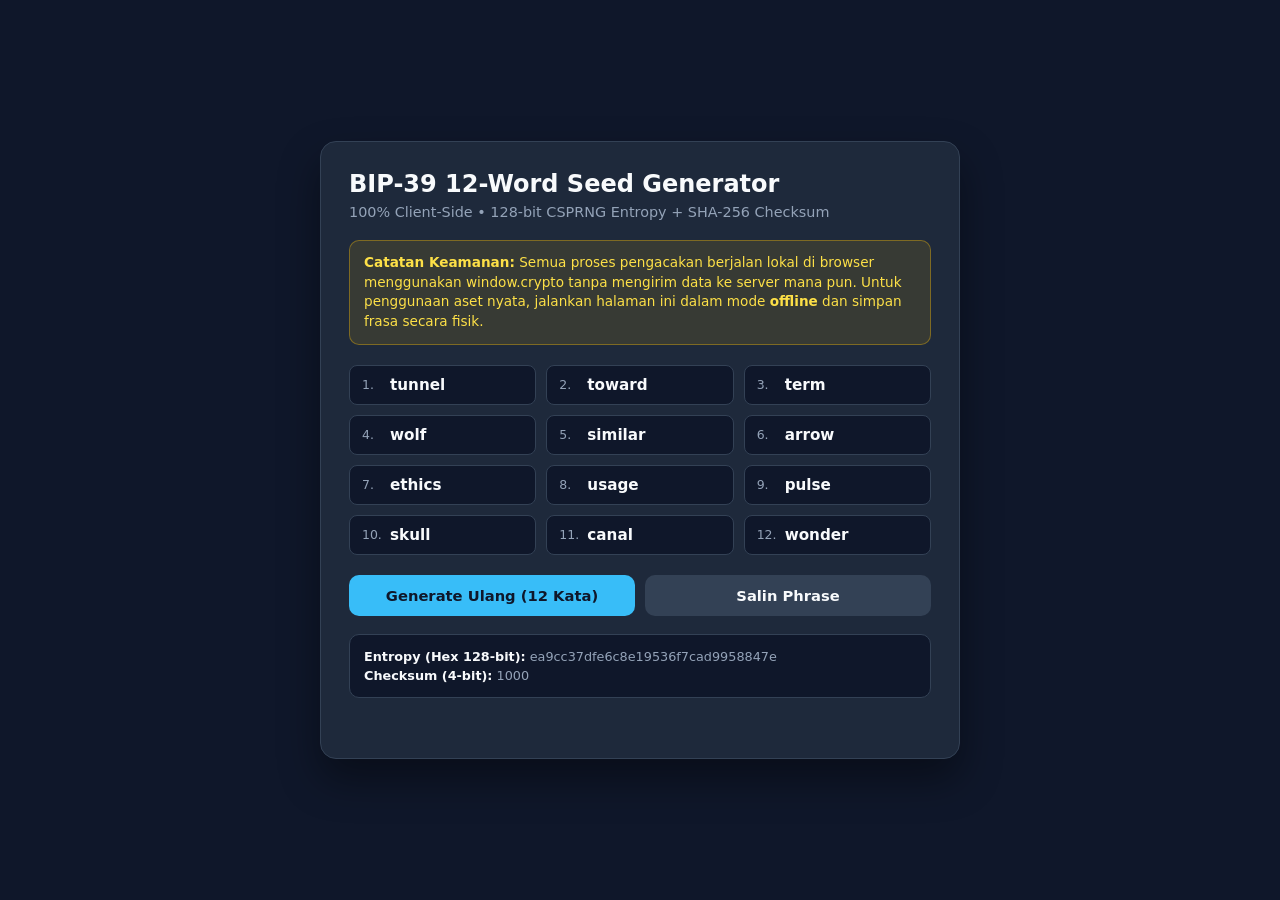
<file: phrase/index.html>
<!DOCTYPE html>
<html lang="id">
<head>
  <meta charset="UTF-8" />
  <meta name="viewport" content="width=device-width, initial-scale=1.0" />
  <title>BIP-39 12-Word Phrase Generator</title>
  <style>
    :root {
      --bg: #0f172a;
      --card: #1e293b;
      --border: #334155;
      --text: #f8fafc;
      --muted: #94a3b8;
      --accent: #38bdf8;
      --accent-hover: #0284c7;
      --success: #22c55e;
      --warning-bg: rgba(234, 179, 8, 0.12);
      --warning-border: rgba(234, 179, 8, 0.4);
      --warning-text: #fde047;
    }

    * {
      box-sizing: border-box;
      margin: 0;
      padding: 0;
      font-family: 'Segoe UI', system-ui, -apple-system, sans-serif;
    }

    body {
      background-color: var(--bg);
      color: var(--text);
      min-height: 100vh;
      display: flex;
      align-items: center;
      justify-content: center;
      padding: 20px;
    }

    .container {
      width: 100%;
      max-width: 640px;
      background: var(--card);
      border: 1px solid var(--border);
      border-radius: 16px;
      padding: 28px;
      box-shadow: 0 20px 40px rgba(0, 0, 0, 0.4);
    }

    header {
      margin-bottom: 20px;
    }

    h1 {
      font-size: 1.5rem;
      margin-bottom: 6px;
    }

    .subtitle {
      color: var(--muted);
      font-size: 0.9rem;
    }

    .alert {
      background: var(--warning-bg);
      border: 1px solid var(--warning-border);
      color: var(--warning-text);
      padding: 12px 14px;
      border-radius: 10px;
      font-size: 0.85rem;
      line-height: 1.45;
      margin-bottom: 20px;
    }

    .phrase-grid {
      display: grid;
      grid-template-columns: repeat(3, 1fr);
      gap: 10px;
      margin-bottom: 20px;
    }

    @media (max-width: 500px) {
      .phrase-grid {
        grid-template-columns: repeat(2, 1fr);
      }
    }

    .word-box {
      background: var(--bg);
      border: 1px solid var(--border);
      border-radius: 8px;
      padding: 10px 12px;
      display: flex;
      align-items: center;
      gap: 8px;
      font-family: 'Consolas', 'Courier New', monospace;
      font-size: 0.95rem;
    }

    .word-num {
      color: var(--muted);
      font-size: 0.78rem;
      user-select: none;
      min-width: 20px;
    }

    .word-val {
      font-weight: 600;
      color: var(--text);
    }

    .actions {
      display: flex;
      flex-wrap: wrap;
      gap: 10px;
      margin-bottom: 18px;
    }

    button {
      flex: 1;
      min-width: 140px;
      padding: 12px 16px;
      border-radius: 10px;
      border: none;
      font-weight: 600;
      font-size: 0.92rem;
      cursor: pointer;
      transition: all 0.15s ease;
    }

    .btn-primary {
      background: var(--accent);
      color: #0f172a;
    }

    .btn-primary:hover {
      background: var(--accent-hover);
      color: #fff;
    }

    .btn-secondary {
      background: #334155;
      color: var(--text);
    }

    .btn-secondary:hover {
      background: #475569;
    }

    .meta {
      background: var(--bg);
      border: 1px solid var(--border);
      border-radius: 10px;
      padding: 12px 14px;
      font-size: 0.8rem;
      color: var(--muted);
      word-break: break-all;
      line-height: 1.5;
    }

    .meta strong {
      color: var(--text);
    }

    .toast {
      margin-top: 12px;
      text-align: center;
      font-size: 0.85rem;
      color: var(--success);
      min-height: 20px;
    }
  </style>
</head>
<body>
  <div class="container">
    <header>
      <h1>BIP-39 12-Word Seed Generator</h1>
      <p class="subtitle">100% Client-Side • 128-bit CSPRNG Entropy + SHA-256 Checksum</p>
    </header>

    <div class="alert">
      <strong>Catatan Keamanan:</strong> Semua proses pengacakan berjalan lokal di browser menggunakan <code>window.crypto</code> tanpa mengirim data ke server mana pun. Untuk penggunaan aset nyata, jalankan halaman ini dalam mode <strong>offline</strong> dan simpan frasa secara fisik.
    </div>

    <div class="phrase-grid" id="phraseGrid"></div>

    <div class="actions">
      <button class="btn-primary" id="btnGenerate">Generate Ulang (12 Kata)</button>
      <button class="btn-secondary" id="btnCopy">Salin Phrase</button>
    </div>

    <div class="meta">
      <div><strong>Entropy (Hex 128-bit):</strong> <span id="entropyHex">-</span></div>
      <div><strong>Checksum (4-bit):</strong> <span id="checksumBits">-</span></div>
    </div>

    <div class="toast" id="toast"></div>
  </div>

  <script>
    const RAW_WORDS = `abandon ability able about above absent absorb abstract absurd abuse access accident account accuse achieve acid acoustic acquire across act action actor actress actual adapt add addict address adjust admit adult advance advice aerobic affair afford afraid again age agent agree ahead aim air airport aisle alarm album alcohol alert alien all alley allow almost alone alpha already also alter always amateur amazing among amount amused analyst anchor ancient anger angle angry animal ankle announce annual another answer antenna antique anxiety any apart apology appear apple approve april arch arctic area arena argue arm armed armor army around arrange arrest arrive arrow art artefact artist artwork ask aspect assault asset assist assume asthma athlete atom attack attend attitude attract auction audit august aunt author auto autumn average avocado avoid awake aware away awesome awful awkward axis
baby bachelor bacon badge bag balance balcony ball bamboo banana banner bar barely bargain barrel base basic basket battle beach bean beauty because become beef before begin behave behind believe below belt bench benefit best betray better between beyond bicycle bid bike bind biology bird birth bitter black blade blame blanket blast bleak bless blind blood blossom blouse blue blur blush board boat body boil bomb bone bonus book boost border boring borrow boss bottom bounce box boy bracket brain brand brass brave bread breeze brick bridge brief bright bring brisk broccoli broken bronze broom brother brown brush bubble buddy budget buffalo build bulb bulk bullet bundle bunker burden burger burst bus business busy butter buyer buzz
cabbage cabin cable cactus cage cake call calm camera camp can canal cancel candy cannon canoe canvas canyon capable capital captain car carbon card cargo carpet carry cart case cash casino castle casual cat catalog catch category cattle caught cause caution cave ceiling celery cement census century cereal certain chair chalk champion change chaos chapter charge chase chat cheap check cheese chef cherry chest chicken chief child chimney choice choose chronic chuckle chunk churn cigar cinnamon circle citizen city civil claim clap clarify claw clay clean clerk clever click client cliff climb clinic clip clock clog close cloth cloud clown club clump cluster clutch coach coast coconut code coffee coil coin collect color column combine come comfort comic common company concert conduct confirm congress connect consider control convince cook cool copper copy coral core corn correct cost cotton couch country couple course cousin cover coyote crack cradle craft cram crane crash crater crawl crazy cream credit creek crew cricket crime crisp critic crop cross crouch crowd crucial cruel cruise crumble crunch crush cry crystal cube culture cup cupboard curious current curtain curve cushion custom cute cycle
dad damage damp dance danger daring dash daughter dawn day deal debate debris decade december decide decline decorate decrease deer defense define defy degree delay deliver demand demise denial dentist deny depart depend deposit depth deputy derive describe desert design desk despair destroy detail detect develop device devote diagram dial diamond diary dice diesel diet differ digital dignity dilemma dinner dinosaur direct dirt disagree discover disease dish dismiss disorder display distance divert divide divorce dizzy doctor document dog doll dolphin domain donate donkey donor door dose double dove draft dragon drama drastic draw dream dress drift drill drink drip drive drop drum dry duck dumb dune during dust dutch duty dwarf dynamic
eager eagle early earn earth easily east easy echo ecology economy edge edit educate effort egg eight either elbow elder electric elegant element elephant elevator elite else embark embody embrace emerge emotion employ empower empty enable enact end endless endorse enemy energy enforce engage engine enhance enjoy enlist enough enrich enroll ensure enter entire entry envelope episode equal equip era erase erode erosion error erupt escape essay essence estate eternal ethics evidence evil evoke evolve exact example excess exchange excite exclude excuse execute exercise exhaust exhibit exile exist exit exotic expand expect expire explain expose express extend extra eye eyebrow
fabric face faculty fade faint faith fall false fame family famous fan fancy fantasy farm fashion fat fatal father fatigue fault favorite feature february federal fee feed feel female fence festival fetch fever few fiber fiction field figure file film filter final find fine finger finish fire firm first fiscal fish fit fitness fix flag flame flash flat flavor flee flight flip float flock floor flower fluid flush fly foam focus fog foil fold follow food foot force forest forget fork fortune forum forward fossil foster found fox fragile frame frequent fresh friend fringe frog front frost frown frozen fruit fuel fun funny furnace fury future
gadget gain galaxy gallery game gap garage garbage garden garlic garment gas gasp gate gather gauge gaze general genius genre gentle genuine gesture ghost giant gift giggle ginger giraffe girl give glad glance glare glass glide glimpse globe gloom glory glove glow glue goat goddess gold good goose gorilla gospel gossip govern gown grab grace grain grant grape grass gravity great green grid grief grit grocery group grow grunt guard guess guide guilt guitar gun gym
habit hair half hammer hamster hand happy harbor hard harsh harvest hat have hawk hazard head health heart heavy hedgehog height hello helmet help hen hero hidden high hill hint hip hire history hobby hockey hold hole holiday hollow home honey hood hope horn horror horse hospital host hotel hour hover hub huge human humble humor hundred hungry hunt hurdle hurry hurt husband hybrid
ice icon idea identify idle ignore ill illegal illness image imitate immense immune impact impose improve impulse inch include income increase index indicate indoor industry infant inflict inform inhale inherit initial inject injury inmate inner innocent input inquiry insane insect inside inspire install intact interest into invest invite involve iron island isolate issue item ivory
jacket jaguar jar jazz jealous jeans jelly jewel job join joke journey joy judge juice jump jungle junior junk just
kangaroo keen keep ketchup key kick kid kidney kind kingdom kiss kit kitchen kite kitten kiwi knee knife knock know
lab label labor ladder lady lake lamp language laptop large later latin laugh laundry lava law lawn lawsuit layer lazy leader leaf learn leave lecture left leg legal legend leisure lemon lend length lens leopard lesson letter level liar liberty library license life lift light like limb limit link lion liquid list little live lizard load loan lobster local lock logic lonely long loop lottery loud lounge love loyal lucky luggage lumber lunar lunch luxury lyrics
machine mad magic magnet maid mail main major make mammal man manage mandate mango mansion manual maple marble march margin marine market marriage mask mass master match material math matrix matter maximum maze meadow mean measure meat mechanic medal media melody melt member memory mention menu mercy merge merit merry mesh message metal method middle midnight milk million mimic mind minimum minor minute miracle mirror misery miss mistake mix mixed mixture mobile model modify mom moment monitor monkey monster month moon moral more morning mosquito mother motion motor mountain mouse move movie much muffin mule multiply muscle museum mushroom music must mutual myself mystery myth
naive name napkin narrow nasty nation nature near neck need negative neglect neither nephew nerve nest net network neutral never news next nice night noble noise nominee noodle normal north nose notable note nothing notice novel now nuclear number nurse nut
oak obey object oblige obscure observe obtain obvious occur ocean october odor off offer office often oil okay old olive olympic omit once one onion online only open opera opinion oppose option orange orbit orchard order ordinary organ orient original orphan ostrich other outdoor outer output outside oval oven over own owner oxygen oyster ozone
pact paddle page pair palace palm panda panel panic panther paper parade parent park parrot party pass patch path patient patrol pattern pause pave payment peace peanut pear peasant pelican pen penalty pencil people pepper perfect permit person pet phone photo phrase physical piano picnic picture piece pig pigeon pill pilot pink pioneer pipe pistol pitch pizza place planet plastic plate play please pledge pluck plug plunge poem poet point polar pole police pond pony pool popular portion position possible post potato pottery poverty powder power practice praise predict prefer prepare present pretty prevent price pride primary print priority prison private prize problem process produce profit program project promote proof property prosper protect proud provide public pudding pull pulp pulse pumpkin punch pupil puppy purchase purity purpose purse push put puzzle pyramid
quality quantum quarter question quick quit quiz quote
rabbit raccoon race rack radar radio rail rain raise rally ramp ranch random range rapid rare rate rather raven raw razor ready real reason rebel rebuild recall receive recipe record recycle reduce reflect reform refuse region regret regular reject relax release relief rely remain remember remind remove render renew rent reopen repair repeat replace report require rescue resemble resist resource response result retire retreat return reunion reveal review reward rhythm rib ribbon rice rich ride ridge rifle right rigid ring riot ripple risk ritual rival river road roast robot robust rocket romance roof rookie room rose rotate rough round route royal rubber rude rug rule run runway rural
sad saddle sadness safe sail salad salmon salon salt salute same sample sand satisfy satoshi sauce sausage save say scale scan scare scatter scene scheme school science scissors scorpion scout scrap screen script scrub sea search season seat second secret section security seed seek segment select sell seminar senior sense sentence series service session settle setup seven shadow shaft shallow share shed shell sheriff shield shift shine ship shiver shock shoe shoot shop short shoulder shove shrimp shrug shuffle shy sibling sick side siege sight sign silent silk silly silver similar simple since sing siren sister situate six size skate sketch ski skill skin skirt skull slab slam sleep slender slice slide slight slim slogan slot slow slush small smart smile smoke smooth snack snake snap sniff snow soap soccer social sock soda soft solar soldier solid solution solve someone song soon sorry sort soul sound soup source south space spare spatial spawn speak special speed spell spend sphere spice spider spike spin spirit split spoil sponsor spoon sport spot spray spread spring spy square squeeze squirrel stable stadium staff stage stairs stamp stand start state stay steak steel stem step stereo stick still sting stock stomach stone stool story stove strategy street strike strong struggle student stuff stumble style subject submit subway success such sudden suffer sugar suggest suit summer sun sunny sunset super supply supreme sure surface surge surprise surround survey suspect sustain swallow swamp swap swarm swear sweet swift swim swing switch sword symbol symptom syrup system
table tackle tag tail talent talk tank tape target task taste tattoo taxi teach team tell ten tenant tennis tent term test text thank that theme then theory there they thing this thought three thrive throw thumb thunder ticket tide tiger tilt timber time tiny tip tired tissue title toast tobacco today toddler toe together toilet token tomato tomorrow tone tongue tonight tool tooth top topic topple torch tornado tortoise toss total tourist toward tower town toy track trade traffic tragic train transfer trap trash travel tray treat tree trend trial tribe trick trigger trim trip trophy trouble truck true truly trumpet trust truth try tube tuition tumble tuna tunnel turkey turn turtle twelve twenty twice twin twist two type typical
ugly umbrella unable unaware uncle uncover under undo unfair unfold unhappy uniform unique unit universe unknown unlock until unusual unveil update upgrade uphold upon upper upset urban urge usage use used useful useless usual utility
vacant vacuum vague valid valley valve van vanish vapor various vast vault vehicle velvet vendor venture venue verb verify version very vessel veteran viable vibrant vicious victory video view village vintage violin virtual virus visa visit visual vital vivid vocal voice void volcano volume vote voyage
wage wagon wait walk wall walnut want warfare warm warrior wash wasp waste water wave way wealth weapon wear weasel weather web wedding weekend weird welcome west wet whale what wheat wheel when where whip whisper wide width wife wild will win window wine wing wink winner winter wire wisdom wise wish witness wolf woman wonder wood wool word work world worry worth wrap wreck wrestle wrist write wrong
yard year yellow you young youth zebra zero zone zoo`;

    const WORDLIST = RAW_WORDS.trim().split(/\s+/);

    function bytesToBinary(bytes) {
      return Array.from(bytes)
        .map(b => b.toString(2).padStart(8, '0'))
        .join('');
    }

    function bytesToHex(bytes) {
      return Array.from(bytes)
        .map(b => b.toString(16).padStart(2, '0'))
        .join('');
    }

    async function generateMnemonic12() {
      if (WORDLIST.length !== 2048) {
        alert(`Jumlah wordlist harus 2048 kata (saat ini: ${WORDLIST.length})`);
        return;
      }

      // 1. Buat 128-bit (16 byte) entropy acak secara kriptografis
      const entropy = new Uint8Array(16);
      window.crypto.getRandomValues(entropy);

      // 2. Hitung SHA-256 hash dari entropy untuk mendapatkan 4-bit checksum
      const hashBuffer = await window.crypto.subtle.digest('SHA-256', entropy);
      const hashBytes = new Uint8Array(hashBuffer);

      const entropyBits = bytesToBinary(entropy);
      const checksumBits = bytesToBinary(hashBytes).slice(0, 4);
      const combinedBits = entropyBits + checksumBits; // Total 132 bit (12 x 11 bit)

      // 3. Pecah setiap 11 bit menjadi indeks 0 - 2047
      const words = [];
      for (let i = 0; i < 12; i++) {
        const chunk = combinedBits.slice(i * 11, (i + 1) * 11);
        const index = parseInt(chunk, 2);
        words.push(WORDLIST[index]);
      }

      renderWords(words, bytesToHex(entropy), checksumBits);
    }

    let currentPhrase = '';

    function renderWords(words, hex, checksum) {
      currentPhrase = words.join(' ');
      const grid = document.getElementById('phraseGrid');
      grid.innerHTML = words
        .map((word, idx) => `
          <div class="word-box">
            <span class="word-num">${idx + 1}.</span>
            <span class="word-val">${word}</span>
          </div>
        `)
        .join('');

      document.getElementById('entropyHex').textContent = hex;
      document.getElementById('checksumBits').textContent = checksum;
      document.getElementById('toast').textContent = '';
    }

    document.getElementById('btnGenerate').addEventListener('click', generateMnemonic12);

    document.getElementById('btnCopy').addEventListener('click', async () => {
      if (!currentPhrase) return;
      try {
        await navigator.clipboard.writeText(currentPhrase);
        const toast = document.getElementById('toast');
        toast.textContent = '12 kata berhasil disalin ke clipboard!';
        setTimeout(() => (toast.textContent = ''), 2500);
      } catch (err) {
        alert('Gagal menyalin otomatis. Silakan blok dan salin manual.');
      }
    });

    // Generate otomatis saat halaman pertama kali dibuka
    generateMnemonic12();
  </script>
</body>
</html>
</file>
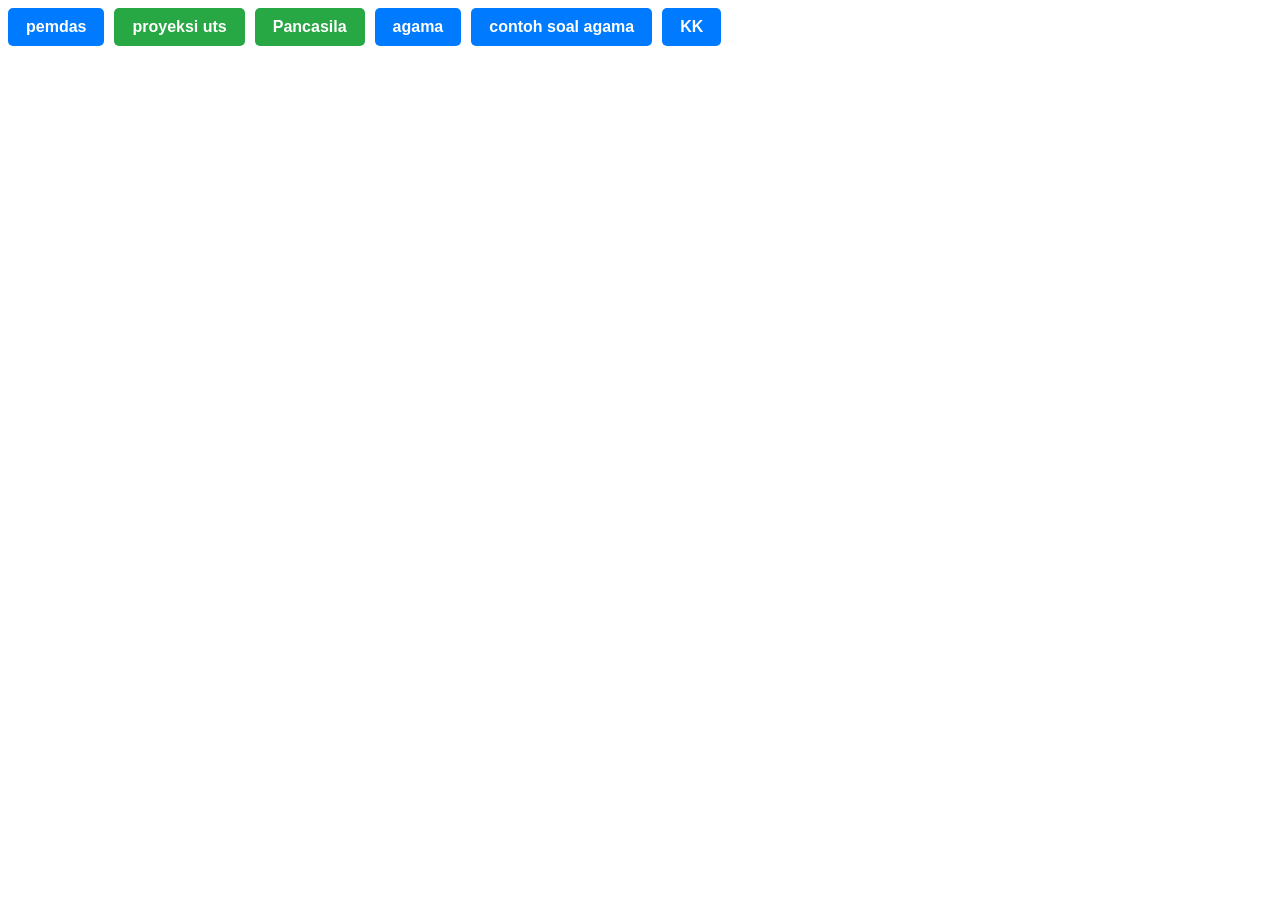
<file: uts/index.html>
<!DOCTYPE html>
<html lang="id">
<head>
    <meta charset="UTF-8">
    <title>******</title>
    <style>
        .container-tombol {
            display: flex;
            gap: 10px; /* Jarak antar tombol */
            flex-wrap: wrap; /* Tombol otomatis turun ke bawah jika layar tidak muat */
        }

        .btn {
            display: inline-block;
            padding: 10px 18px;
            background-color: #007BFF;
            color: white;
            text-decoration: none;
            border-radius: 5px;
            font-family: Arial, sans-serif;
            font-weight: bold;
            transition: background-color 0.2s ease;
        }

        .btn:hover {
            background-color: #0056b3;
        }

        /* Variasi warna tambahan */
        .btn-success { background-color: #28a745; }
        .btn-success:hover { background-color: #218838; }

        .btn-danger { background-color: #dc3545; }
        .btn-danger:hover { background-color: #c82333; }
    </style>
</head>
<body>


    <!-- Container pembungkus tombol -->
    <div class="container-tombol">
        <a href="https://hastebin.com/share/ufaxulecew.csharp" class="btn" ">pemdas</a>
        <a href="https://hastebin.com/share/oqodupewid.yaml" class="btn btn-success" target="_blank">proyeksi uts</a>
       <a href="https://hastebin.com/share/icaredumej.yaml" class="btn btn-success" target="_blank">Pancasila</a>
        <a href="https://hastebin.com/share/iruwafixeq.markdown" class="btn" ">agama</a> 
          <a href="https://hastebin.com/share/ilifuxexif.vbnet" class="btn" ">contoh soal agama</a> 
        <a href="https://hastebin.com/share/omoqepuyag.markdown" class="btn" ">KK</a>

        
    </div>

</body>
</html>
</file>
